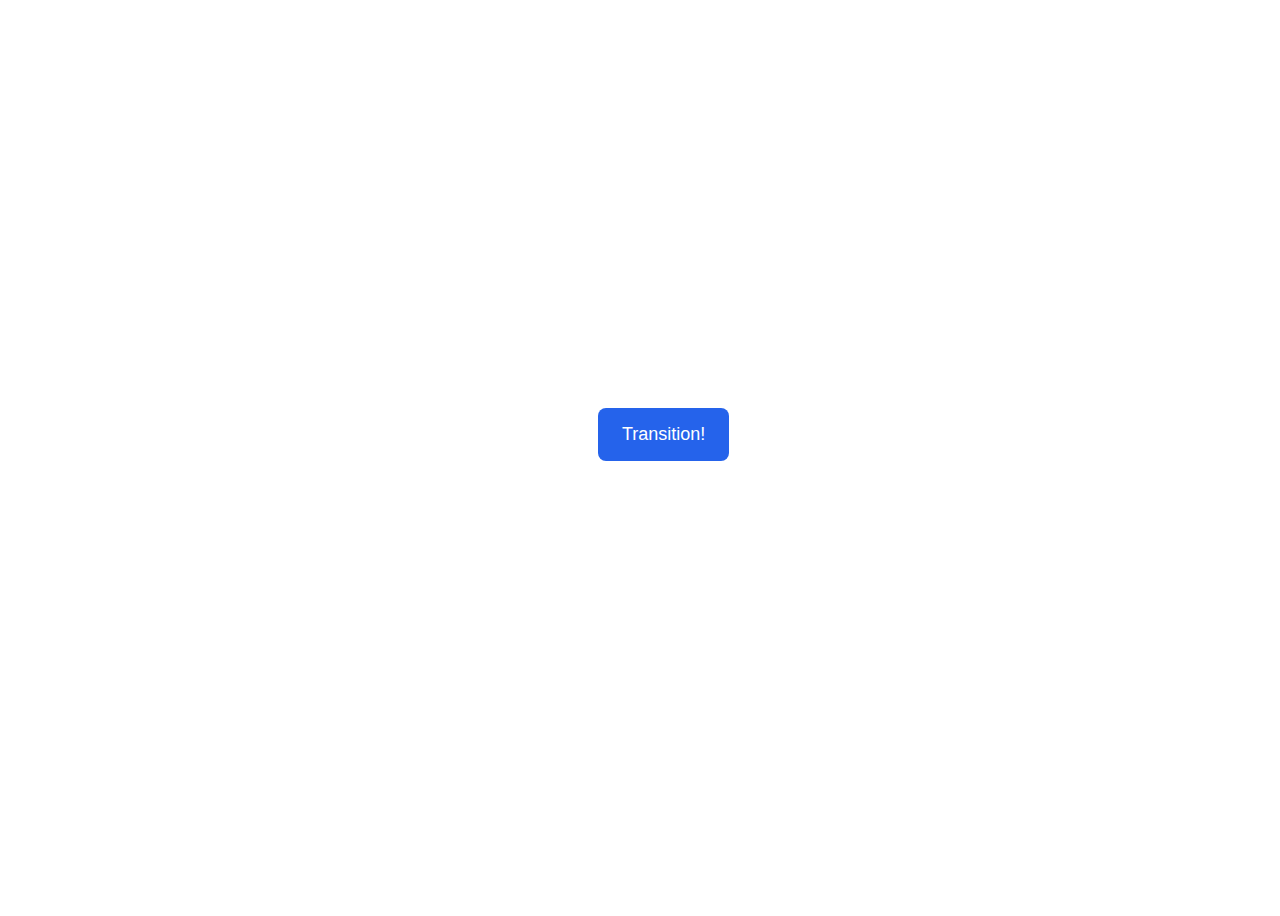
<file: animation/01-button-hover/index.html>
<!DOCTYPE html>
<html lang="en">
  <head>
    <meta charset="UTF-8" />
    <meta http-equiv="X-UA-Compatible" content="IE=edge" />
    <meta name="viewport" content="width=device-width, initial-scale=1.0" />
    <title>Button Hover</title>
    <link rel="stylesheet" href="style.css" />
  </head>
  <body>
    <div id="transition-container">
      <div class="zoom-box">
        <div class="zoom-box:hover">
          <button>Transition!</button>
        </div>
      </div>
    </div>
  </body>
</html>
</file>
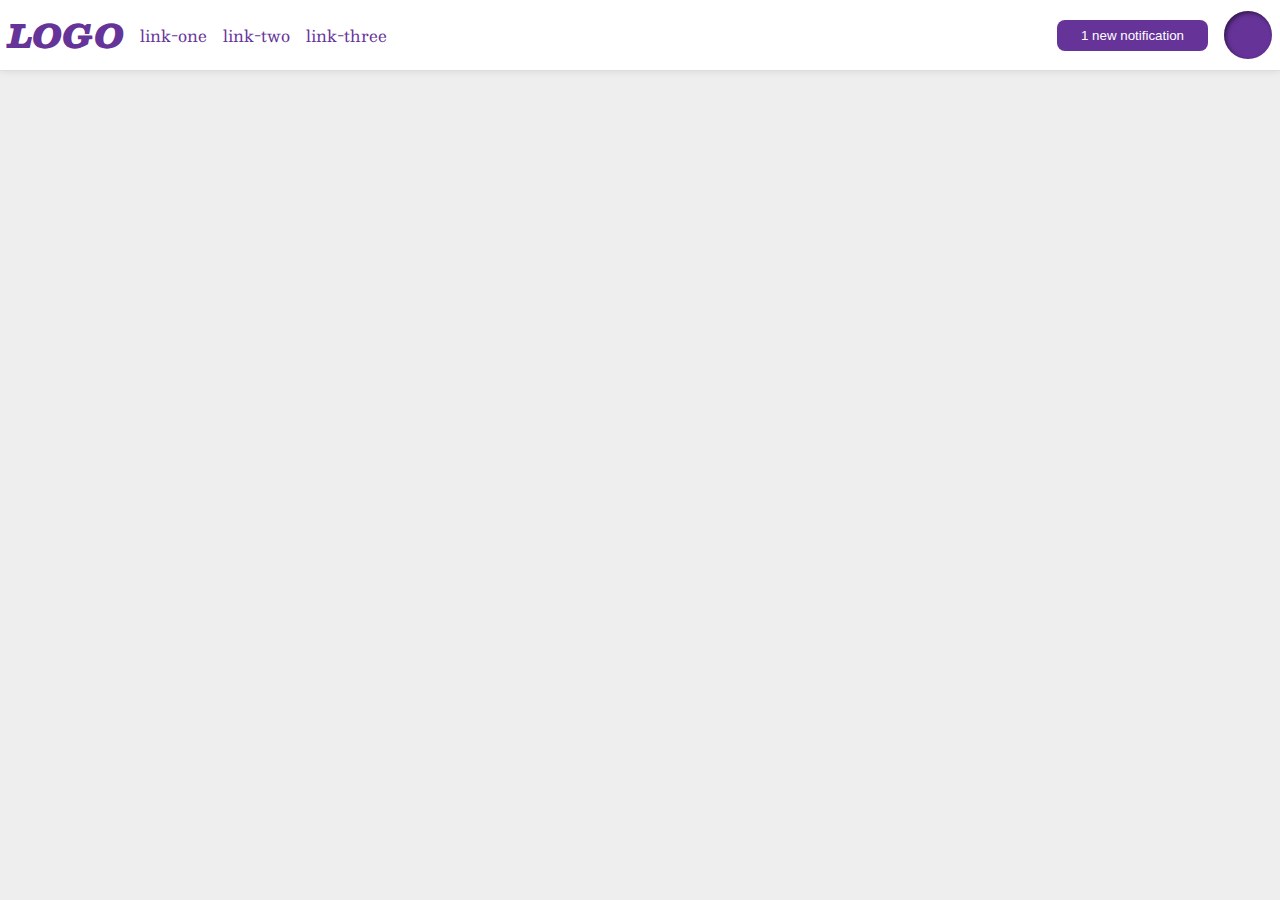
<file: flex/03-flex-header-2/index.html>
<!DOCTYPE html>
<html lang="en">
  <head>
    <meta charset="UTF-8">
    <meta http-equiv="X-UA-Compatible" content="IE=edge">
    <meta name="viewport" content="width=device-width, initial-scale=1.0">
    <title>Flex Header 2</title>
    <link rel="stylesheet" href="style.css">
  </head>
  <body>
    <div class="header">
      <div class="left"> 
        <div class="logo">
          LOGO
         </div>
        <ul class="links">
          <li><a href="google.com">link-one</a></li>
          <li><a href="google.com">link-two</a></li>
          <li><a href="google.com">link-three</a></li>
        </ul>
      </div>
      <div class="right">
          <button class="notifications">
            1 new notification
           </button>
        <div class="profile-image"></div>  
      </div>
   </div> 
  </body>
</html>
</file>
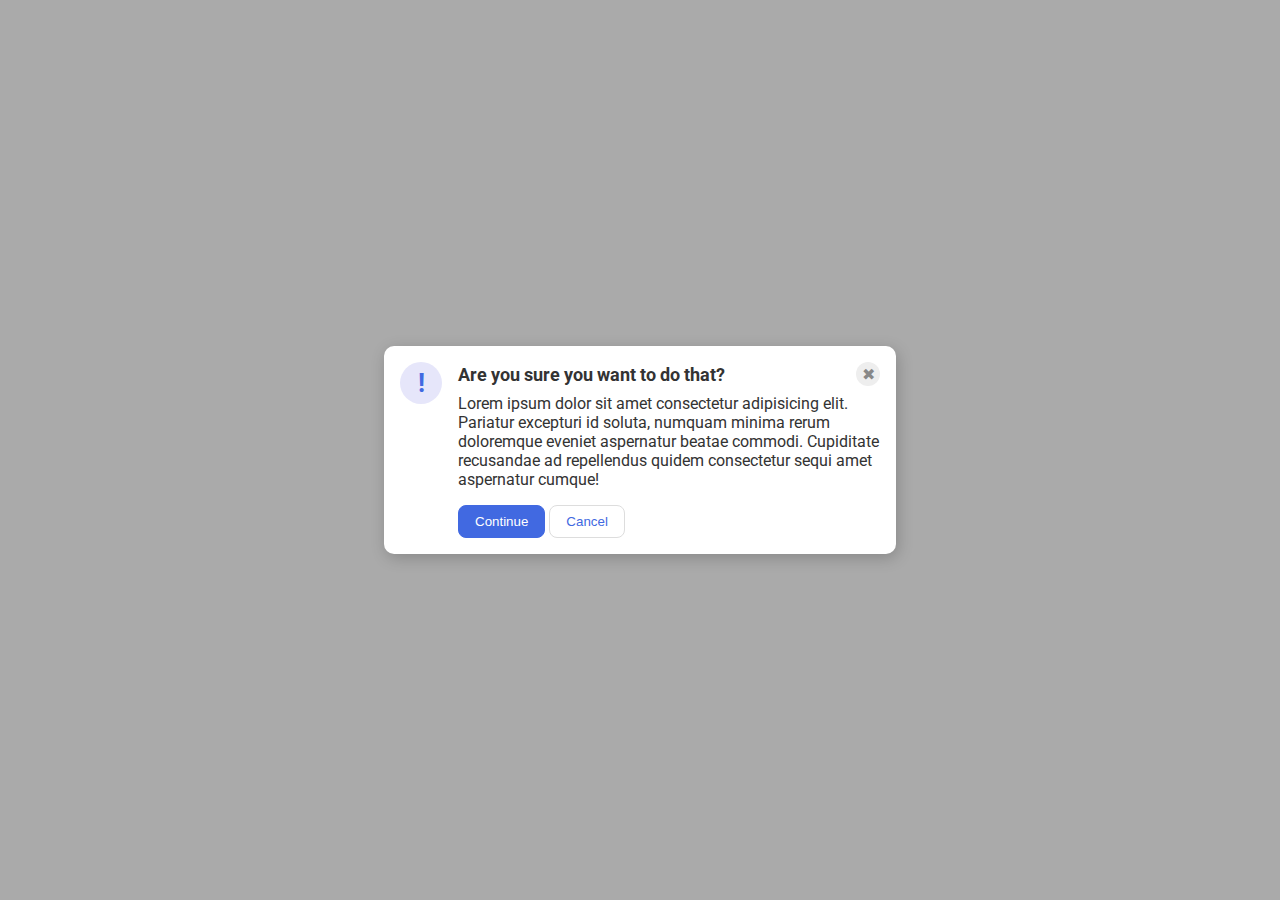
<file: flex/05-flex-modal/index.html>
<!DOCTYPE html>
<html lang="en">
  <head>
    <meta charset="UTF-8">
    <meta http-equiv="X-UA-Compatible" content="IE=edge">
    <meta name="viewport" content="width=device-width, initial-scale=1.0">
    <link rel="stylesheet" href="style.css">
    <title>Modal</title>
  </head>
  <body>
    <div class="modal">
      <div class="icon">!</div>
        <div class="container">
          <div class="header"> Are you sure you want to do that?
            <div class="close-button">✖</div>
          </div> 
        <div class="text">Lorem ipsum dolor sit amet consectetur adipisicing elit. Pariatur excepturi id soluta, numquam minima rerum doloremque eveniet aspernatur beatae commodi. Cupiditate recusandae ad repellendus quidem consectetur sequi amet aspernatur cumque!</div>
        <button class="continue">Continue</button>
        <button class="cancel">Cancel</button>
    </div>  
    </div>
  </body>
</html>
</file>
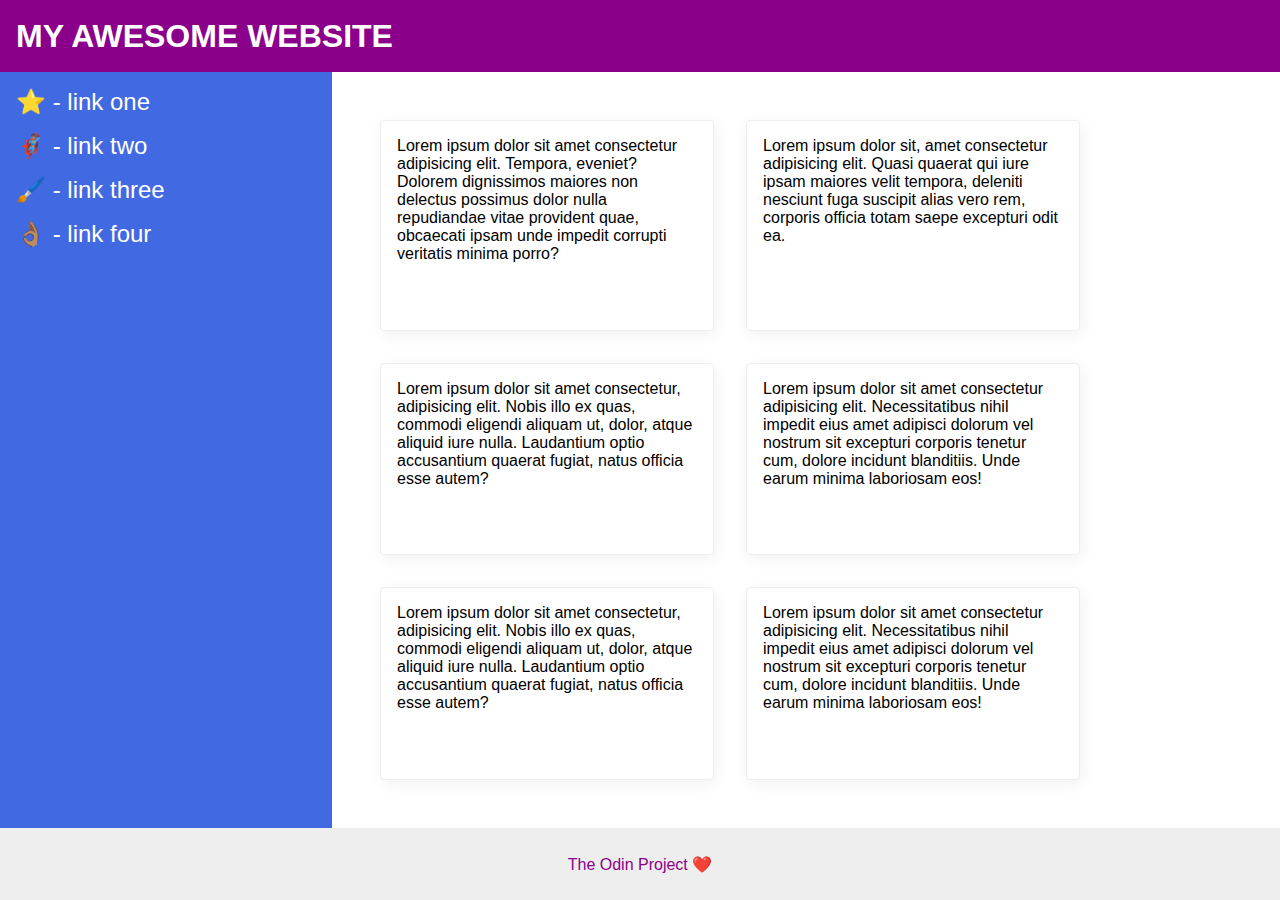
<file: flex/07-flex-layout-2/index.html>
<!DOCTYPE html>
<html lang="en">
  <head>
    <meta charset="UTF-8">
    <meta http-equiv="X-UA-Compatible" content="IE=edge">
    <meta name="viewport" content="width=device-width, initial-scale=1.0">
    <title>The Holy Grail</title>
    <link rel="stylesheet" href="style.css">
  </head>
  <body>
    <div class="header">
      MY AWESOME WEBSITE
    </div>
    <div class="body">
      <div class="sidebar">
        <ul>
          <li><a href="#">⭐ - link one</a></li>
          <li><a href="#">🦸🏽‍♂️ - link two</a></li>
          <li><a href="#">🖌️ - link three</a></li>
          <li><a href="#">👌🏽 - link four</a></li>
        </ul>
      </div>    
    
      <div class="container">
        <div class="card">Lorem ipsum dolor sit amet consectetur adipisicing elit. Tempora, eveniet? Dolorem dignissimos maiores non delectus possimus dolor nulla repudiandae vitae provident quae, obcaecati ipsam unde impedit corrupti veritatis minima porro?</div>
        <div class="card">Lorem ipsum dolor sit, amet consectetur adipisicing elit. Quasi quaerat qui iure ipsam maiores velit tempora, deleniti nesciunt fuga suscipit alias vero rem, corporis officia totam saepe excepturi odit ea.</div>
        <div class="card">Lorem ipsum dolor sit amet consectetur, adipisicing elit. Nobis illo ex quas, commodi eligendi aliquam ut, dolor, atque aliquid iure nulla. Laudantium optio accusantium quaerat fugiat, natus officia esse autem?</div>
        <div class="card">Lorem ipsum dolor sit amet consectetur adipisicing elit. Necessitatibus nihil impedit eius amet adipisci dolorum vel nostrum sit excepturi corporis tenetur cum, dolore incidunt blanditiis. Unde earum minima laboriosam eos!</div>
        <div class="card">Lorem ipsum dolor sit amet consectetur, adipisicing elit. Nobis illo ex quas, commodi eligendi aliquam ut, dolor, atque aliquid iure nulla. Laudantium optio accusantium quaerat fugiat, natus officia esse autem?</div>
        <div class="card">Lorem ipsum dolor sit amet consectetur adipisicing elit. Necessitatibus nihil impedit eius amet adipisci dolorum vel nostrum sit excepturi corporis tenetur cum, dolore incidunt blanditiis. Unde earum minima laboriosam eos!</div>
      </div>    
    </div>
    <div class="footer">
      The Odin Project ❤️
    </div>
  </body>
</html>
</file>
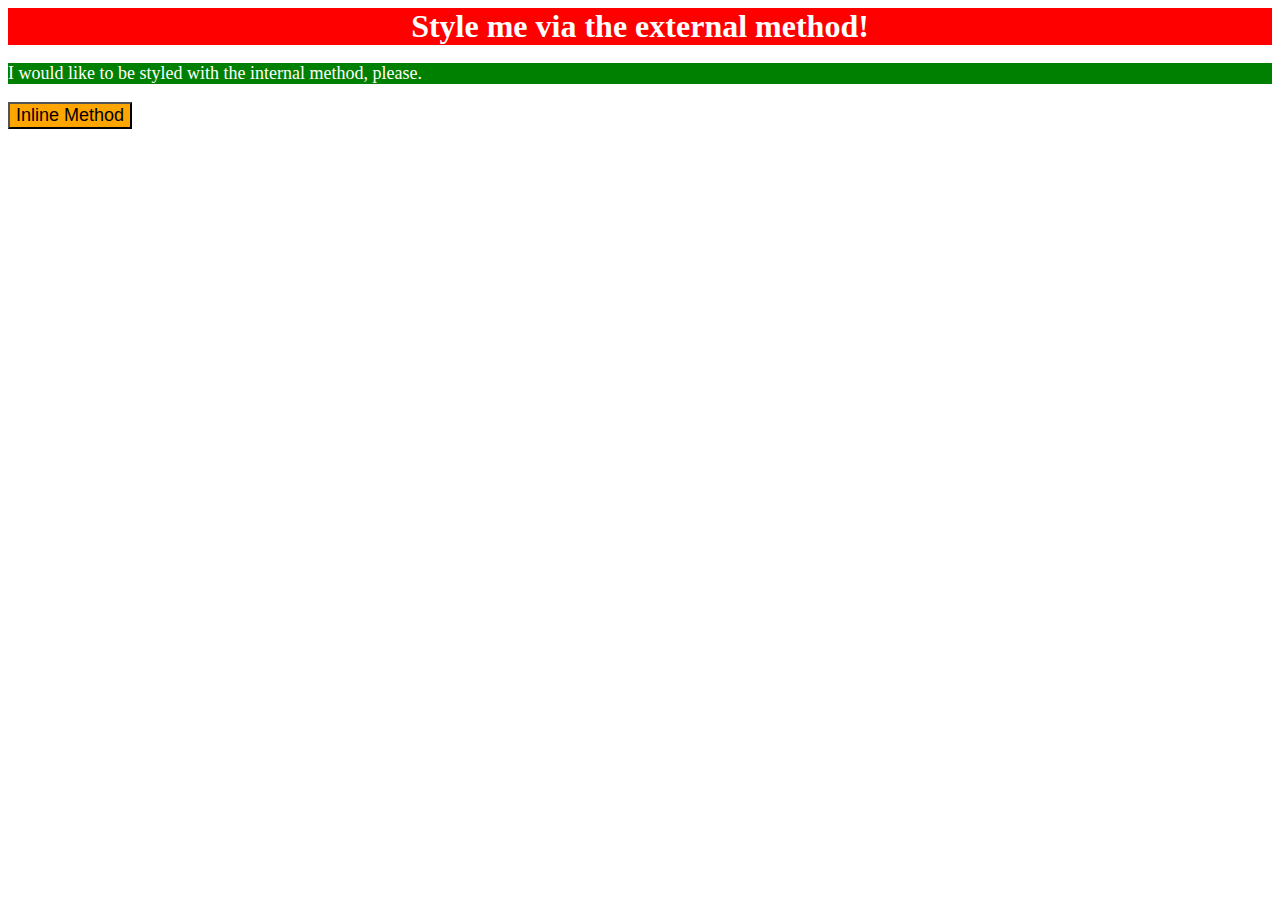
<file: foundations/01-css-methods/index.html>
<!DOCTYPE html>
<html lang="en">
  <head>
    <meta charset="UTF-8">
    <meta http-equiv="X-UA-Compatible" content="IE=edge">
    <meta name="viewport" content="width=device-width, initial-scale=1.0">
    <title>Methods for Adding CSS</title>
    <link rel="stylesheet" href="style.css">
  </head>
  <body>
    <div>Style me via the external method!</div>
    <p>I would like to be styled with the internal method, please.</p>
    <button style="background-color: orange; font-size: 18px">Inline Method</button>
  </body>
</html>
</file>
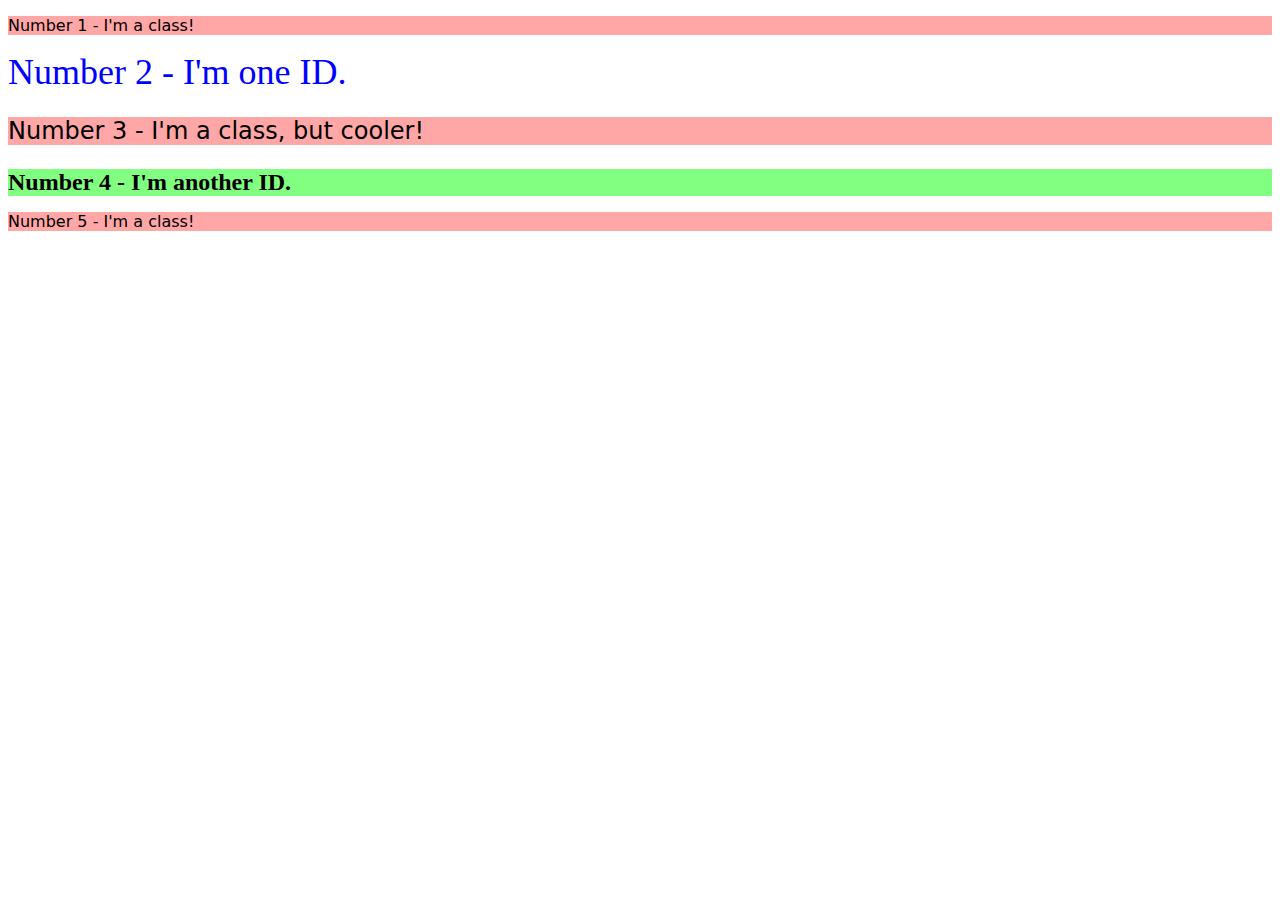
<file: foundations/02-class-id-selectors/index.html>
<!DOCTYPE html>
<html lang="en">
  <head>
    <meta charset="UTF-8">
    <meta http-equiv="X-UA-Compatible" content="IE=edge">
    <meta name="viewport" content="width=device-width, initial-scale=1.0">
    <title>Class and ID Selectors</title>
    <link rel="stylesheet" href="style.css">
  </head>
  <body>
    <p class="odd">Number 1 - I'm a class!</p>
    <div id="two">Number 2 - I'm one ID.</div>
    <p class="odd oddly-cool">Number 3 - I'm a class, but cooler!</p>
    <div id="four">Number 4 - I'm another ID.</div>
    <p class="odd">Number 5 - I'm a class!</p>
  </body>
</html>
</file>
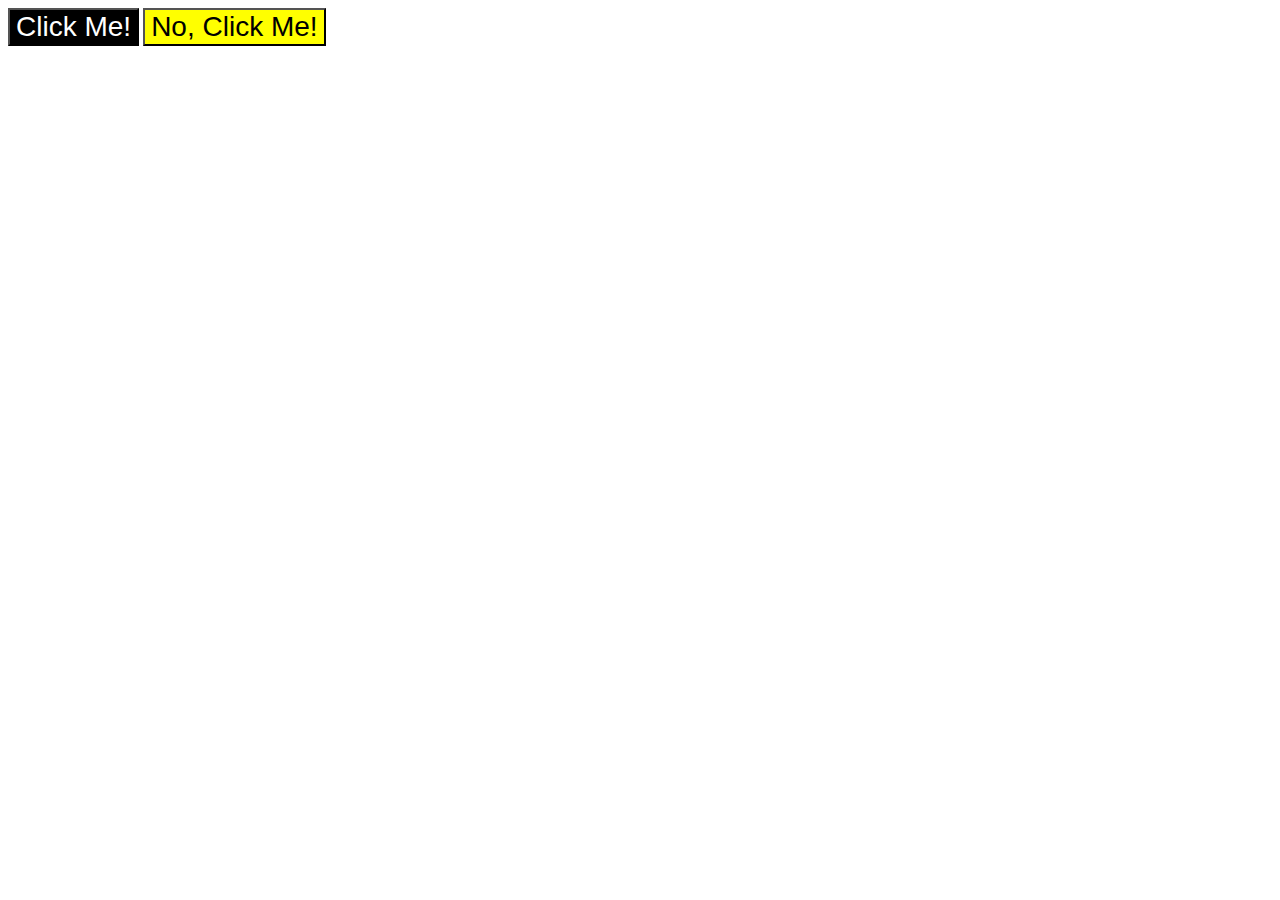
<file: foundations/03-grouping-selectors/index.html>
<!DOCTYPE html>
<html lang="en">
  <head>
    <meta charset="UTF-8">
    <meta http-equiv="X-UA-Compatible" content="IE=edge">
    <meta name="viewport" content="width=device-width, initial-scale=1.0">
    <title>Grouping Selectors</title>
    <link rel="stylesheet" href="style.css">
  </head>
  <body>
    <button class="inverted">Click Me!</button>
    <button class="fancy">No, Click Me!</button>
  </body>
</html>
</file>
<file: animation/01-button-hover/style.css>
#transition-container {
  width: 100vw;
  height: 100vh;
  display: flex;
  flex-direction: column;
  justify-content: center;
  align-items: center;
  font-family: Arial, sans-serif;
}

button {
  border-radius: 8px;
  border: none;
  background-color: #2563eb;
  color: white;
  font-size: 18px;
  padding: 16px 24px;
  text-align: center;
}

.zoom-box {
  width: 100px;
  height: 100px;
  margin: 32px auto;
  transition: transform .2s;
}

.zoom-box:hover {
  transform: scale(1.5);
}
</file>
<file: flex/03-flex-header-2/style.css>
/* this is some magical font-importing.  
you'll learn about it later. */
@import url('https://fonts.googleapis.com/css2?family=Besley:ital,wght@0,400;1,900&display=swap');

body {
  margin: 0;
  background: #eee;
  font-family: Besley, serif;
}

.header {
  background: white;
  border-bottom: 1px solid #ddd;
  box-shadow: 0 0 8px rgba(0,0,0,.1);
  display: flex;
  justify-content: space-between;
  padding: 8px;
}

.profile-image {
  background: rebeccapurple;
  box-shadow: inset 2px 2px 4px rgba(0,0,0,.5);
  border-radius: 50%;
  width: 48px;
  height: 48px;
}

.logo {
  color: rebeccapurple;
  font-size: 32px;
  font-weight: 900;
  font-style: italic;
}

button {
  border: none;
  border-radius: 8px;
  background: rebeccapurple;
  color: white;
  padding: 8px 24px;
}

a {
  /* this removes the line under our links */
  text-decoration: none;
  color: rebeccapurple;
}

ul {
  list-style-type: none;
  display: flex;
  margin: 0;
  padding: 0;
  gap: 16px;
}

.left, .right {
  display: flex;
  align-items: center;
  gap: 16px;
}
</file>
<file: flex/05-flex-modal/style.css>
@import url('https://fonts.googleapis.com/css2?family=Roboto:wght@400;700&display=swap');

html, body {
  height: 100%;
}

.header {
  display: flex;
  align-items: center;
  justify-content: space-between;
  font-size: 18px;
  font-weight: 700;
  margin-bottom: 8px;
}

body {
  font-family: Roboto, sans-serif;
  margin: 0;
  background: #aaa;
  color: #333;
  /* I'll give you this one for free lol */
  display: flex;
  align-items: center;
  justify-content: center;
}

.text {
  margin-bottom: 16px;
}

.modal {
  background: white;
  width: 480px;
  border-radius: 10px;
  box-shadow: 2px 4px 16px rgba(0,0,0,.2);
  display: flex;
  gap: 16px;
  padding: 16px;
}

.icon {
  color: royalblue;
  font-size: 26px;
  font-weight: 700;
  background: lavender;
  width: 42px;
  height: 42px;
  border-radius: 50%;
  display: flex;
  align-items: center;
  justify-content: center;
  flex-shrink: 0;
}

.close-button {
  background: #eee;
  border-radius: 50%;
  color: #888;
  font-weight: 400;
  font-size: 16px;
  height: 24px;
  width: 24px;
  display: flex;
  align-items: center;
  justify-content: center;
}

button {
  padding: 8px 16px;
  border-radius: 8px;
}

button.continue {
  background: royalblue;
  border: 1px solid royalblue;
  color: white;
}

button.cancel {
  background: white;
  border: 1px solid #ddd;
  color: royalblue;
}
</file>
<file: flex/07-flex-layout-2/style.css>
body {
  font-family: -apple-system, BlinkMacSystemFont, 'Segoe UI', Roboto, Oxygen, Ubuntu, Cantarell, 'Open Sans', 'Helvetica Neue', sans-serif;
  margin: 0;
  min-height: 100vh;
  display: flex;
  flex-direction: column;
}

.header {
  height: 72px;
  background: darkmagenta;
  color: white;
  display: flex;
  align-items: center;
  padding: 0 16px;
  font-size: 32px;
  font-weight: 900;
}

.body {
  flex: 1;
  display: flex;
}

ul {
  list-style-type: none;
  margin: 0;
  padding: 0;
}

li {
  margin-bottom: 16px;
}

a {
  color: white;
  text-decoration: none;
  font-size: 24px;
}

.container {
  padding: 32px;
  display: flex;
  flex-wrap: wrap;
}

.footer {
  height: 72px;
  background: #eee;
  color: darkmagenta;
  display: flex;
  align-items: center;
  justify-content: center;
}

.sidebar {
  width: 300px;
  background: royalblue;
  flex-shrink: 0;
  padding: 16px;
}

.card {
  border: 1px solid #eee;
  box-shadow: 2px 4px 16px rgba(0,0,0,.06);
  border-radius: 4px;
  padding: 16px;
  margin: 16px;
  width: 300px;
}
</file>
<file: foundations/01-css-methods/style.css>
div {
    background-color: red;
    color: white;
    font-size: 32px;
    text-align: center;
    font-weight: bold;
  }

p {
    background-color: green;
    color: white;
    font-size: 18px;
}
</file>
<file: foundations/02-class-id-selectors/style.css>
.odd {
    background-color: rgb(255, 167, 167);
    font-family: Verdana, "DejaVu Sans", sans-serif;
}
  
.oddly-cool {
    font-size: 24px;
}
  
#two {
    color: #0000ff;
    font-size: 36px;
}
  
#four {
    background-color: hsl(120, 100%, 75%);
    font-size: 24px;
    font-weight: bold;
}
</file>
<file: foundations/03-grouping-selectors/style.css>
.inverted,
.fancy {
  font-family: Helvetica, "Times New Roman", sans-serif;
  font-size: 28px;
}

.inverted {
  background-color: black;
  color: white;
}

.fancy {
  background-color: yellow;
}
</file>
